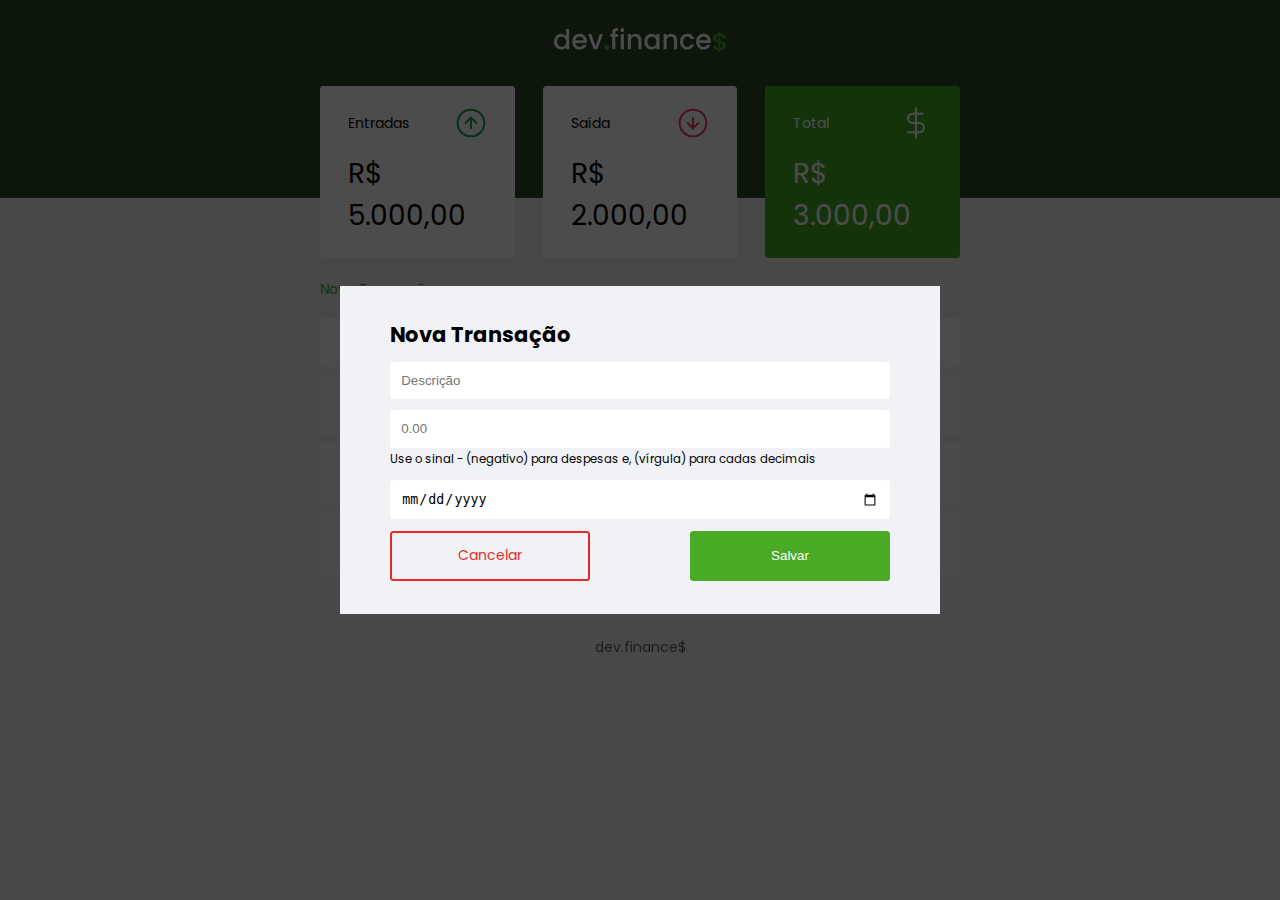
<file: maratona-discover/index.html>
<!DOCTYPE html>
<!-- 01 - https://www.youtube.com/watch?v=NlDr6JX3VvA -->
<html lang="pt-BR">

<head>
    <meta charset="UTF-8">
    <meta http-equiv="X-UA-Compatible" content="IE=edge">
    <meta name="viewport" content="width=device-width, initial-scale=1.0">
    <link rel="stylesheet" href="./style.css">

    <link rel="preconnect" href="https://fonts.googleapis.com">
    <link rel="preconnect" href="https://fonts.gstatic.com" crossorigin>
    <link href="https://fonts.googleapis.com/css2?family=Poppins:ital,wght@0,400;0,700;1,400&display=swap"
        rel="stylesheet">
    <title>Dicovery 1</title>

</head>
<body>
    <header>
        <img src="./assets/logo.svg" alt="logo dev finance">
    </header>
    <main class="container">
        <section id="balance">
            <h2 class="sr-only">Balanço</h2>

            <div class="card">
                <h3>
                    <span>Entradas</span>
                    <img src="./assets/income.svg" alt="">
                </h3>
                <p>R$ 5.000,00</p>
            </div>
            <div class="card">
                <h3>
                    <span>Saída</span>
                    <img src="./assets/expense.svg" alt="">
                </h3>
                <p> R$ 2.000,00</p>
            </div>
            <div class="card total">
                <h3>
                    <span>Total</span>
                    <img src="./assets/total.svg" alt="">
                </h3>
                <p> R$ 3.000,00</p>
            </div>
        </section>
        <section id="transaction">
            <h2 class="sr-only">Transações</h2>

            <a href="#" class="button new">Nova Transação</a>

            <table id="data-table">
                <thead>
                    <th>Descrição</th>
                    <th>Valor</th>
                    <th>Data</th>
                    <th></th>
                </thead>
                <tbody>
                    <tr>
                        <td class="description">Pagar o Gás</td>
                        <td class="expense">R$ 93,00</td>
                        <td class="date">02/08/2021</td>
                        <td>
                            <img src="./assets/minus.svg" alt="">
                        </td>
                    </tr>
                    <tr>
                        <td class="description">Salário</td>
                        <td class="income">R$ 900,00</td>
                        <td class="date">02/08/2021</td>
                        <td>
                            <img src="./assets/minus.svg" alt="">
                        </td>
                    </tr>
                    <tr>
                        <td class="description">Pagar o Consorcio</td>
                        <td class="expense">R$ 300,00</td>
                        <td class="date">02/08/2021</td>
                        <td>
                            <img src="./assets/minus.svg" alt="">
                        </td>
                    </tr>
                </tbody>
            </table>
        </section>
    </main>

    <!-- <div class="modal-overlay active"> -->
    <div class="modal-overlay active">
        <div class="modal">
            <div id="form">
                <h2>Nova Transação</h2>
                <form action="">
                    <div class="input-group">
                        <label class="sr-only" for="description">Descrição</label>
                        <input type="text" name="description" id="description" placeholder="Descrição"/>
                    </div>
                    <div class="input-group">
                        <label class="sr-only" for="amount">Valor</label>
                        <input type="number" step="10" name="amount" id="amount" placeholder="0.00"/>
                    </div>
                    <small class="help">Use o sinal - (negativo) para despesas e, (vírgula) para cadas decimais</small>
                    <div class="input-group">
                        <label class="sr-only" for="date">Valor</label>
                        <input type="date" name="date" id="date" />
                    </div>
                    <div class="input-group actions">
                        <a href="#" class="button cancel">Cancelar</a>
                        <button>Salvar</button>
                    </div>
                </form>
            </div>
        </div>
    </div>

    <footer>   <p>dev.finance$</p> </footer>

    <script>
        const 
    </script>
</body>
</html>
</file>
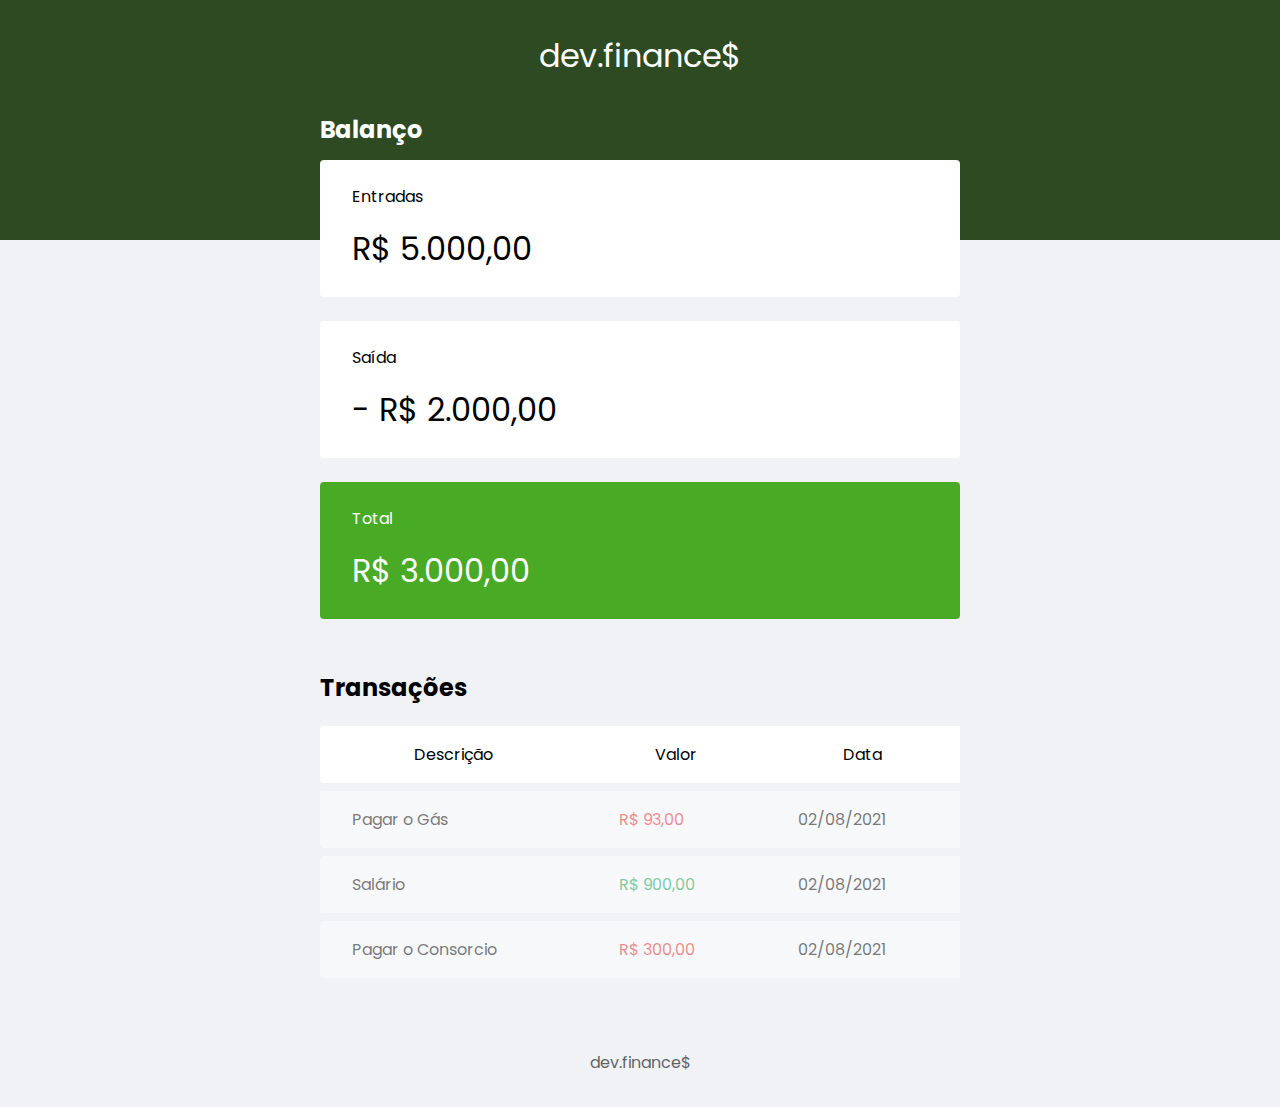
<file: maratona-discover/part1/index.html>
<!DOCTYPE html>
<!-- 01 - https://www.youtube.com/watch?v=NlDr6JX3VvA -->
<html lang="pt-BR">

<head>
    <meta charset="UTF-8">
    <meta http-equiv="X-UA-Compatible" content="IE=edge">
    <meta name="viewport" content="width=device-width, initial-scale=1.0">
    <link rel="stylesheet" href="./style.css">

    <link rel="preconnect" href="https://fonts.googleapis.com">
    <link rel="preconnect" href="https://fonts.gstatic.com" crossorigin>
    <link href="https://fonts.googleapis.com/css2?family=Poppins:ital,wght@0,400;0,700;1,400&display=swap"
        rel="stylesheet">
    <title>Dicovery 1</title>

</head>

<body>

    <header>
        <h1 id="logo">dev.finance$</h1>
    </header>

    <main class="container">
        <section id="balance">
            <h2>Balanço</h2>

            <div class="card">
                <h3>Entradas</h3>
                <p>R$ 5.000,00</p>
            </div>

            <div>
                <div class="card">
                    <h3>Saída</h3>
                    <p> - R$ 2.000,00</p>
                </div>

                <div class="card total">
                    <h3>Total</h3>
                    <p> R$ 3.000,00</p>
                </div>

        </section>
        <section id="transaction">
            <h2>Transações</h2>

            <table id="data-table">
                <thead>
                    <th>Descrição</th>
                    <th>Valor</th>
                    <th>Data</th>
                </thead>
                <tbody>
                    <tr>
                        <td class="description">Pagar o Gás</td>
                        <td class="expense">R$ 93,00</td>
                        <td class="date">02/08/2021</td>
                    </tr>
                    <tr>
                        <td class="description">Salário</td>
                        <td class="income">R$ 900,00</td>
                        <td class="date">02/08/2021</td>
                    </tr>
                    <tr>
                        <td class="description">Pagar o Consorcio</td>
                        <td class="expense">R$ 300,00</td>
                        <td class="date">02/08/2021</td>
                    </tr>
                </tbody>
            </table>
        </section>
    </main>

    <footer>
        <p>dev.finance$</p>
    </footer>

</body>

</html>
</file>
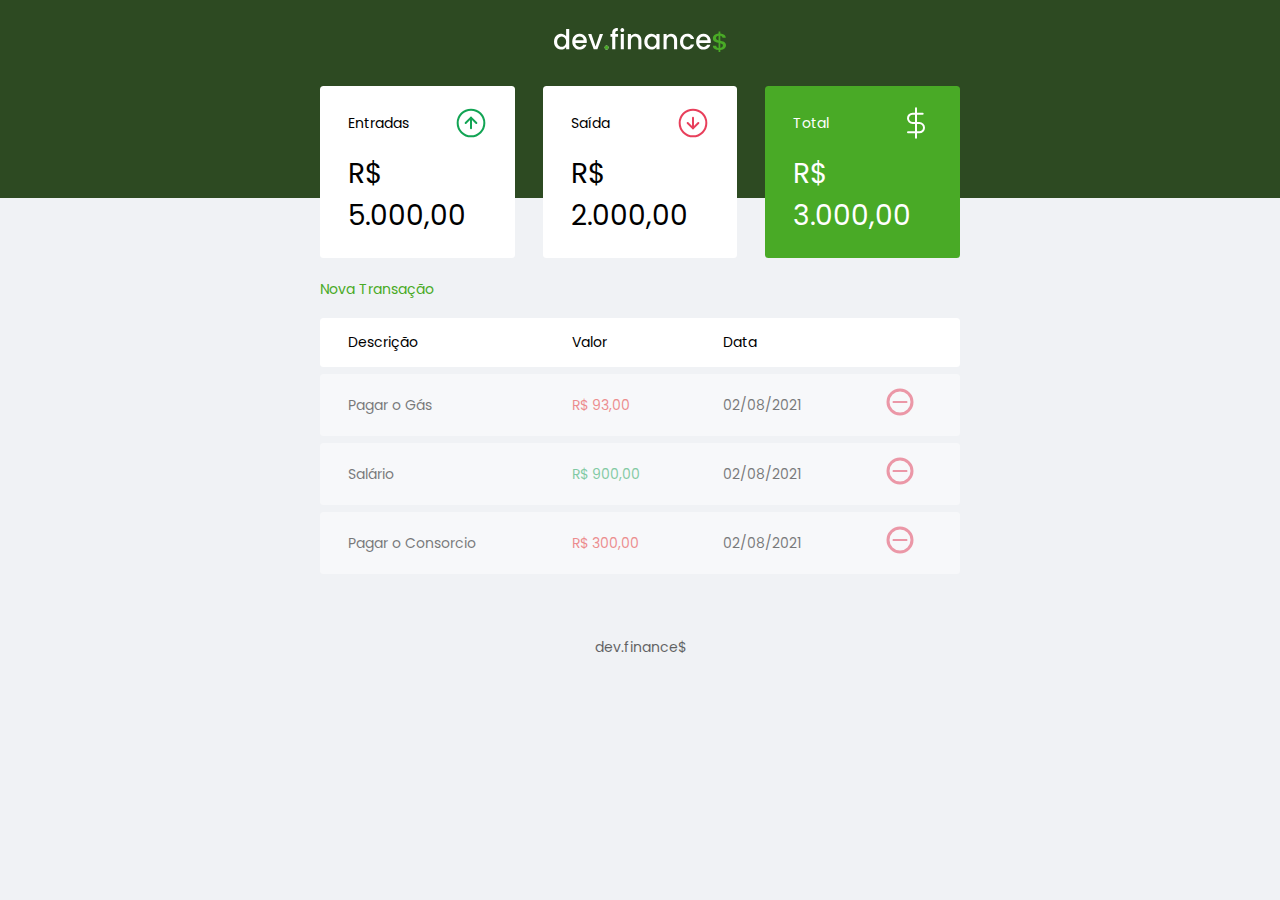
<file: maratona-discover/part2/index.html>
<!DOCTYPE html>
<!-- 01 - https://www.youtube.com/watch?v=NlDr6JX3VvA -->
<!-- 02 - https://www.youtube.com/watch?v=f13z6eFJEQg&list=PLeLKux5eT3kY2mvZUi7IM5T548vfKxGq5&index=2 -->
<html lang="pt-BR">

<head>
    <meta charset="UTF-8">
    <meta http-equiv="X-UA-Compatible" content="IE=edge">
    <meta name="viewport" content="width=device-width, initial-scale=1.0">
    <link rel="stylesheet" href="./style.css">

    <link rel="preconnect" href="https://fonts.googleapis.com">
    <link rel="preconnect" href="https://fonts.gstatic.com" crossorigin>
    <link href="https://fonts.googleapis.com/css2?family=Poppins:ital,wght@0,400;0,700;1,400&display=swap"
        rel="stylesheet">
    <title>Dicovery 1</title>
</head>
<body>
    <header>
        <img src="./assets/logo.svg" alt="logo dev finance">
    </header>
    <main class="container">
        <section id="balance">
            <h2 class="sr-only">Balanço</h2>

            <div class="card">
                <h3>
                    <span>Entradas</span>
                    <img src="./assets/income.svg" alt="">
                </h3>
                <p>R$ 5.000,00</p>
            </div>
            <div class="card">
                <h3>
                    <span>Saída</span>
                    <img src="./assets/expense.svg" alt="">
                </h3>
                <p> R$ 2.000,00</p>
            </div>
            <div class="card total">
                <h3>
                    <span>Total</span>
                    <img src="./assets/total.svg" alt="">
                </h3>
                <p> R$ 3.000,00</p>
            </div>
        </section>
        <section id="transaction">
            <h2 class="sr-only">Transações</h2>

            <a href="#" onclick="Modal.open()" class="button new">Nova Transação</a>

            <table id="data-table">
                <thead>
                    <th>Descrição</th>
                    <th>Valor</th>
                    <th>Data</th>
                    <th></th>
                </thead>
                <tbody>
                    <tr>
                        <td class="description">Pagar o Gás</td>
                        <td class="expense">R$ 93,00</td>
                        <td class="date">02/08/2021</td>
                        <td>
                            <img src="./assets/minus.svg" alt="">
                        </td>
                    </tr>
                    <tr>
                        <td class="description">Salário</td>
                        <td class="income">R$ 900,00</td>
                        <td class="date">02/08/2021</td>
                        <td>
                            <img src="./assets/minus.svg" alt="">
                        </td>
                    </tr>
                    <tr>
                        <td class="description">Pagar o Consorcio</td>
                        <td class="expense">R$ 300,00</td>
                        <td class="date">02/08/2021</td>
                        <td>
                            <img src="./assets/minus.svg" alt="">
                        </td>
                    </tr>
                </tbody>
            </table>
        </section>
    </main>

    <!-- <div class="modal-overlay active"> -->
    <div class="modal-overlay">
        <div class="modal">
            <div id="form">
                <h2>+ Nova Transação</h2>
                <form action="">
                    <div class="input-group">
                        <label class="sr-only" for="description">Descrição</label>
                        <input type="text" name="description" id="description" placeholder="Descrição"/>
                    </div>
                    <div class="input-group">
                        <label class="sr-only" for="amount">Valor</label>
                        <input type="number" step="10" name="amount" id="amount" placeholder="0.00"/>
                    </div>
                    <small class="help">Use o sinal - (negativo) para despesas e, (vírgula) para cadas decimais</small>
                    <div class="input-group">
                        <label class="sr-only" for="date">Valor</label>
                        <input type="date" name="date" id="date" />
                    </div>
                    <div class="input-group actions">
                        <a href="#" onclick="Modal.close()" class="button cancel">Cancelar</a>
                        <button>Salvar</button>
                    </div>
                </form>
            </div>
        </div>
    </div>

    <footer>   <p>dev.finance$</p> </footer>

    <script>
        const Modal = {
            open(){
                // Abrir modal adiciona a class active do modal
                document.querySelector('.modal-overlay').classList.add('active');
            },
            close(){
                // Fechar modal remove a class active do modal
                document.querySelector('.modal-overlay').classList.remove('active');
            }
        }
    </script>
</body>
</html>
</file>
<file: maratona-discover/style.css>
*{ margin: 0; padding: 0; box-sizing: border-box; }
:root {
    --dark-blue: color: #363f5f;
    --font-var: color: #969cb3;
    --green: #49aa26;
    --green-light: #3dd705;
    --red: #e92929;
}
html{ font-size: 93.75%; /* mobile 15px  */ }
body{ background-color: #f0f2f5; font-family: 'Poppins', sans-serif; }
.container{ width: 50%;  margin: auto; }
/* Header ========================================================*/
.sr-only{ /**Escondendo OBJETO*/
    position: absolute;
    width: 1px;
    height: 1px;
    padding: 0;
    margin: -1px;
    overflow: hidden;
    clip: rect(0,0,0,0);
    white-space: nowrap;
    border-width: 0;
}
header{
    background-color: #2d4a22;
    padding: 2rem 0 10rem;
    text-align: center;
}
h2{ margin-top: 3.2rem;   margin-bottom: 0.8rem;
    color: var(--dark-blue); 
}
/* Links & Buttons ========================================================*/
a{
    color: var(--green);
    text-decoration: none;
}
a:hover{
    color: var(--green-light)
}
button{
    width: 100%;
    height: 50px;
    border: none;
    color: white;
    background-color: var(--green);
    padding: 0;
    border-radius: 0.25rem;
    cursor: pointer;
}
button:hover{
    background-color: var(--green-light);
}
/* precisa esta dentro */
.button.new{ /* precisa estar junto */
    display: inline-block;
    margin-bottom: .8rem;
    text-align: center;
}
.button.cancel{
    color: var(--red);
    border: 2px var(--red) solid;
    border-radius: 0.25rem;
    height: 50px;

    display: flex;
    align-items: center;
    justify-content: center;
}
.button.cancel:hover{
    color: white;
    border: 2px white solid;
    border-radius: 0.25rem;
    height: 50px;
    display: flex;
    align-items: center;
    justify-content: center;
    background-color: var(--red);
}

#logo{ color: #fff; font-weight: 100;  font-weight: normal;
}


/* Balance ========================================================*/
#balance{  margin-top: -8rem; }
#balance h2{  color: white;  margin-top: 0; }
.card{
    background-color: white;
    padding: 1.5rem 2rem;
    border-radius: 0.25rem;
    margin-bottom: 1.5rem;
    color: var(--dark-blue);
}
.card h3{ 
    font-weight: normal;
    font-size: 1rem; 

    display: flex;
    align-items: center;
    justify-content: space-between;
}
.card p{ font-size: 2rem; line-height: 3rem; margin-top: 1rem; }
.card.total{ background-color:var(--green); color: white; }

/* Table ========================================================*/
#transaction{
    display: block;
    width: 100%;
    overflow-x: auto;
}
#data-table{
    width: 100%;
    border-spacing: 0 0.5rem;
    color: var(--font-var);
}
table thead tr th:first-child,
table tbody tr td:first-child{
    border-radius: 0.25rem 0 0 0.25rem;
}
table thead tr th:last-child,
table tbody tr td:last-child{
    border-radius: 0 0.25rem 0.25rem 0 ;
}
table thead th{
    background: white;
    font-weight: normal;
    padding: 1rem 2rem;
    text-align: left;
    color: var(--font-var);
}
table tbody tr{  opacity: 0.5; }
table tbody tr:hover{ opacity: 2.0;}
table td{ background-color: white;  padding: 1rem 2rem; }
td.description{ color: var(--dark-blue); }
td.income{ color: #12a454; }
td.expense{ color: var(--red); }
/* Modal ========================================================*/
.modal-overlay{
    width: 100%;;
    height: 100%;
    background-color: rgba(0,0,0,0.7);
    position: fixed;
    top: 0;
    display: flex;
    align-items: center;
    justify-content: center;

    opacity: 0;
    visibility: hidden;
}
.modal-overlay.active{
    opacity: 1;
    visibility: visible;
}
.modal{
    background: #f0f2f5;
    padding: 2.4rem;
    position: relative;
    width: 90%;
    max-width: 600px;
}
/* Form ========================================================*/
#form{
    max-width: 500px;
    margin: 0 auto;

}
#form h2{
    margin-top: 0;
}
/* #form form input{ */
input{
    border: none;
    border-radius: 0.25rem;
    padding: 0.8rem;
    width: 100%;
}
.input-group{
    margin-top: 0.8rem;
}
.input-group small{
    opacity: 0.4;
}
.input-group.actions{
    display: flex;
    justify-content: space-between;
    align-items: center;
}
.input-group.actions .button,
.input-group.actions button{
    width: 40%;
}
/* Footer ========================================================*/
footer{ 
    text-align: center;
    padding: 4rem 0 2rem;
    color: var(--dark-blue);
    opacity: 0.6;
 }

 /***=================================================================*/
 @media( min-width: 800px){
    html{
        font-size: 87.5%;
    }
    #balance{
        display: grid;
        grid-template-columns: repeat(3, 1fr);
        gap: 2rem;
    }
 }
</file>
<file: maratona-discover/part1/style.css>
*{ margin: 0; padding: 0; box-sizing: border-box; }
:root {
    --dark-blue: color: #363f5f;
    --font-var: color: #969cb3;
}
body{ background-color: #f0f2f5; font-family: 'Poppins', sans-serif; }
.container{ width: 50%;  margin: auto; }
/* Header ========================================================*/
header{
    background-color: #2d4a22;
    padding: 2rem 0 10rem;
    text-align: center;
}
h2{ margin-top: 3.2rem;   margin-bottom: 0.8rem;
    color: var(--dark-blue); 
}
#logo{ color: #fff; font-weight: 100;  font-weight: normal;
}


/* Balance ========================================================*/
#balance{  margin-top: -8rem; }
#balance h2{  color: white;  margin-top: 0; }
.card{
    background-color: white;
    padding: 1.5rem 2rem;
    border-radius: 0.25rem;
    margin-bottom: 1.5rem;
    color: var(--dark-blue);
}
.card h3{ font-weight: normal;  font-size: 1rem; }
.card p{ font-size: 2rem; line-height: 3rem; margin-top: 1rem; }
.card.total{ background-color: #49aa26; color: white; }

/* Table ========================================================*/
#data-table{
    width: 100%;
    border-spacing: 0 0.5rem;
    color: var(--font-var);
}
table thead th:first-child,
table tbody td:first-child{
    border-radius: 0.25rem 0 0 0.25rem;
}
table th{
    background: white;
    font-weight: normal;
    padding: 1rem 2rem;
    color: var(--font-var);
}
table tbody tr{  opacity: 0.5; }
table tbody tr:hover{ opacity: 2.0;}
table td{ background-color: white;  padding: 1rem 2rem; }
td.description{ color: var(--dark-blue); }
td.income{ color: #12a454; }
td.expense{ color: #e92929;}

/* Footer ========================================================*/


footer{ 
    text-align: center;
    padding: 4rem 0 2rem;
    color: var(--dark-blue);
    opacity: 0.6;
 }
</file>
<file: maratona-discover/part2/style.css>
*{ margin: 0; padding: 0; box-sizing: border-box; }
:root {
    --dark-blue: color: #363f5f;
    --font-var: color: #969cb3;
    --green: #49aa26;
    --green-light: #3dd705;
    --red: #e92929;
}
html{ font-size: 93.75%; /* mobile 15px  */ }
body{ background-color: #f0f2f5; font-family: 'Poppins', sans-serif; }
.container{ width: 50%;  margin: auto; }
/* Header ========================================================*/
.sr-only{ /**Escondendo OBJETO*/
    position: absolute;
    width: 1px;
    height: 1px;
    padding: 0;
    margin: -1px;
    overflow: hidden;
    clip: rect(0,0,0,0);
    white-space: nowrap;
    border-width: 0;
}
header{
    background-color: #2d4a22;
    padding: 2rem 0 10rem;
    text-align: center;
}
h2{ margin-top: 3.2rem;   margin-bottom: 0.8rem;
    color: var(--dark-blue); 
}
/* Links & Buttons ========================================================*/
a{
    color: var(--green);
    text-decoration: none;
}
a:hover{
    color: var(--green-light)
}
button{
    width: 100%;
    height: 50px;
    border: none;
    color: white;
    background-color: var(--green);
    padding: 0;
    border-radius: 0.25rem;
    cursor: pointer;
}
button:hover{
    background-color: var(--green-light);
}
/* precisa esta dentro */
.button.new{ /* precisa estar junto */
    display: inline-block;
    margin-bottom: .8rem;
    text-align: center;
}
.button.cancel{
    color: var(--red);
    border: 2px var(--red) solid;
    border-radius: 0.25rem;
    height: 50px;

    display: flex;
    align-items: center;
    justify-content: center;
}
.button.cancel:hover{
    color: white;
    border: 2px white solid;
    border-radius: 0.25rem;
    height: 50px;
    display: flex;
    align-items: center;
    justify-content: center;
    background-color: var(--red);
}

#logo{ color: #fff; font-weight: 100;  font-weight: normal;
}


/* Balance ========================================================*/
#balance{  margin-top: -8rem; }
#balance h2{  color: white;  margin-top: 0; }
.card{
    background-color: white;
    padding: 1.5rem 2rem;
    border-radius: 0.25rem;
    margin-bottom: 1.5rem;
    color: var(--dark-blue);
}
.card h3{ 
    font-weight: normal;
    font-size: 1rem; 

    display: flex;
    align-items: center;
    justify-content: space-between;
}
.card p{ font-size: 2rem; line-height: 3rem; margin-top: 1rem; }
.card.total{ background-color:var(--green); color: white; }

/* Table ========================================================*/
#transaction{
    display: block;
    width: 100%;
    overflow-x: auto;
}
#data-table{
    width: 100%;
    border-spacing: 0 0.5rem;
    color: var(--font-var);
}
table thead tr th:first-child,
table tbody tr td:first-child{
    border-radius: 0.25rem 0 0 0.25rem;
}
table thead tr th:last-child,
table tbody tr td:last-child{
    border-radius: 0 0.25rem 0.25rem 0 ;
}
table thead th{
    background: white;
    font-weight: normal;
    padding: 1rem 2rem;
    text-align: left;
    color: var(--font-var);
}
table tbody tr{  opacity: 0.5; }
table tbody tr:hover{ opacity: 2.0;}
table td{ background-color: white;  padding: 1rem 2rem; }
td.description{ color: var(--dark-blue); }
td.income{ color: #12a454; }
td.expense{ color: var(--red); }
/* Modal ========================================================*/
.modal-overlay{
    width: 100%;;
    height: 100%;
    background-color: rgba(0,0,0,0.7);
    position: fixed;
    top: 0;
    display: flex;
    align-items: center;
    justify-content: center;
    opacity: 0;
    visibility: hidden;
    z-index: 999;
}
.modal-overlay.active{
    opacity: 1;
    visibility: visible;
    
}
.modal{
    background: #f0f2f5;
    padding: 2.4rem;
    position: relative;
    width: 90%;
    max-width: 600px;
    border-radius: 5px;
}
/* Form ========================================================*/
#form{
    max-width: 500px;
    margin: 0 auto;

}
#form h2{
    margin-top: 0;
}
/* #form form input{ */
input{
    border: none;
    border-radius: 0.25rem;
    padding: 0.8rem;
    width: 100%;
}
.input-group{
    margin-top: 0.8rem;
}
.input-group small{
    opacity: 0.4;
}
.input-group.actions{
    display: flex;
    justify-content: space-between;
    align-items: center;
}
.input-group.actions .button,
.input-group.actions button{
    width: 40%;
}
/* Footer ========================================================*/
footer{ 
    text-align: center;
    padding: 4rem 0 2rem;
    color: var(--dark-blue);
    opacity: 0.6;
 }

 /***=================================================================*/
 @media( min-width: 800px){
    html{
        font-size: 87.5%;
    }
    #balance{
        display: grid;
        grid-template-columns: repeat(3, 1fr);
        gap: 2rem;
    }
 }
</file>
